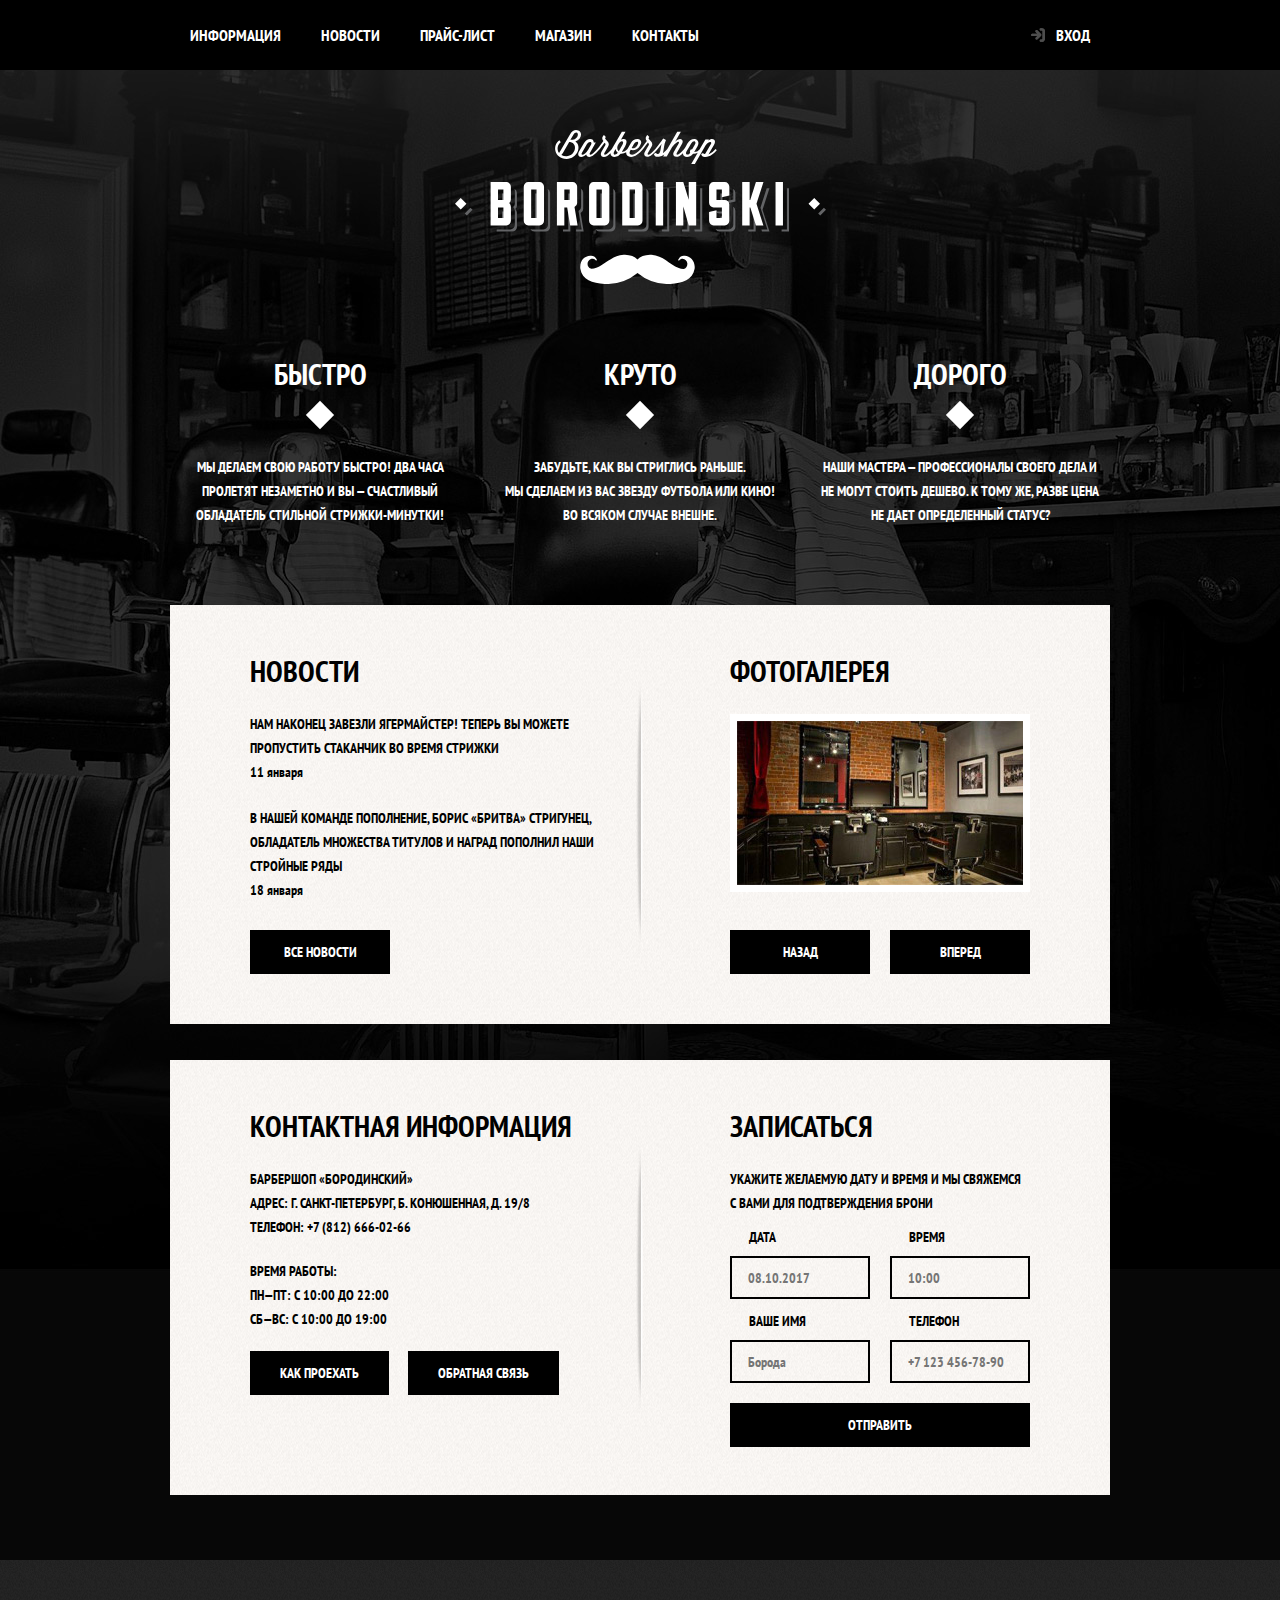
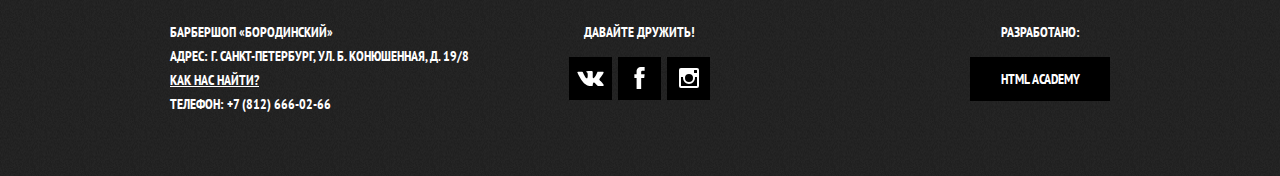
<file: index.html>
<!DOCTYPE html>
<html lang="ru">

<head>
  <meta charset="UTF-8">
  <meta name="viewport" content="width=device-width, initial-scale=1.0">
  <meta http-equiv="X-UA-Compatible" content="ie=edge">
  <title>Барбершоп «Бородинский»</title>
  <link href="https://fonts.googleapis.com/css?family=PT+Sans+Narrow:400,700&amp;subset=cyrillic" rel="stylesheet">
  <link rel="stylesheet" href="css/normalize.css">
  <link rel="stylesheet" href="css/style.css">
</head>

<body>
  <header class="main-header">
    <nav class="main-navigation">
      <a class="main-header-logo">
        <img src="img/index-logo.svg" width="371" height="155" alt="Логотип барбершопа «Бородинский»">
      </a>
      <div class="main-navigation-wrapper">
        <div class="container">
          <ul class="site-navigation">
            <li>
              <a href="info.html">Информация</a>
            </li>
            <li>
              <a href="news.html">Новости</a>
            </li>
            <li>
              <a href="price.html">Прайс-лист</a>
            </li>
            <li>
              <a href="catalog.html">Магазин</a>
            </li>
            <li>
              <a href="contacts.html">Контакты</a>
            </li>
          </ul>
          <ul class="user-navigation">
            <li><a class="login-link" href="login.html">Вход</a></li>
          </ul>
        </div>
      </div>
    </nav>
  </header>
  <main class="container">
    <h1 class="visually-hidden">Барбершоп «Бородинский»</h1>
    <section class="features">
      <h2 class="visually-hidden">Преимущества</h2>
      <ul class="features-list">
        <li class="feature-item">
          <h3>Быстро</h3>
          <p>Мы делаем свою работу быстро! Два часа пролетят незаметно и вы — счастливый обладатель стильной стрижки-минутки!</p>
        </li>
        <li class="feature-item">
          <h3>Круто</h3>
          <p>Забудьте, как вы стриглись раньше.
            <br> Мы сделаем из вас звезду футбола или кино!<br>Во всяком случае внешне.</p>
        </li>
        <li class="feature-item">
          <h3>Дорого</h3>
          <p>Наши мастера — профессионалы своего дела и<br> не могут стоить дешево. К тому же, разве цена не дает определенный статус?</p>
        </li>
      </ul>
    </section>

    <div class="index-columns">
      <section class="news">
        <h2>Новости</h2>
        <ul class="news-list">
          <li class="news-item">
            <p>Нам наконец завезли Ягермайстер! Теперь вы можете пропустить стаканчик во время стрижки</p>
            <time datetime="2016-01-11">11 января</time>
          </li>
          <li class="news-item">
            <p>В нашей команде пополнение, Борис «Бритва» Стригунец, обладатель множества титулов и наград пополнил наши стройные
              ряды</p>
            <time datetime="2016-01-18">18 января</time>
          </li>
        </ul>
        <a href="news.html" class="button">Все новости</a>
      </section>

      <section class="gallery">
        <h2>Фотогалерея</h2>
        <div class="gallery-container">
          <figure class="gallery-content">
            <a href="#">
              <img src="img/gallery.jpg" alt="Интерьер" width="286" height="164">
            </a>
          </figure>
          <button class="button gallery-button gallery-button-back" type="button" disabled>Назад</button>
          <button class="button gallery-button gallery-button-next" type="button">Вперед</button>
  
        </div>
      </section>
    </div>

    <div class="index-columns">
      <section class="contacts">
        <h2>Контактная информация</h2>
        <p>
          Барбершоп «Бородинский»
          <br> Адрес: г. Санкт-Петербург, Б. Конюшенная, д. 19/8
          <br> Телефон: +7 (812) 666-02-66
        </p>
        <p>
          Время работы:
          <br> пн—пт: с 10:00 до 22:00
          <br> сб—вс: с 10:00 до 19:00
        </p>
        <a href="map.html" class="button contacts-button contacts-button-map">Как проехать</a>
        <a href="contacts.html" class="button contacts-button">Обратная связь</a>
      </section>

      <section class="appointment">
        <h2>Записаться</h2>
        <p class="appointment-info">Укажите желаемую дату и время и мы свяжемся
          <br> с вами для подтверждения брони</p>
        <form action="https://echo.htmlacademy.ru" class="appointment-form" method="get">
          <p class="appointment-item">
            <label for="appointment-date">Дата</label>
            <input id="appointment-date" type="text" name="date" value="" placeholder="08.10.2017">
          </p>
          <p class="appointment-item">
            <label for="appointment-time">Время</label>
            <input id="appointment-time" type="text" name="time" value="" placeholder="10:00">
          </p>
          <p class="appointment-item">
            <label for="appointment-name">Ваше имя</label>
            <input id="appointment-name" type="text" name="name" value="" placeholder="Борода">
          </p>
          <p class="appointment-item">
            <label for="appointment-phone">Телефон</label>
            <input id="appointment-phone" type="tel" name="phone" value="" placeholder="+7 123 456-78-90">
          </p>
          <button class="button" type="submit">Отправить</button>
          </form>
      </section>
    </div>
  </main>
  <footer class="main-footer">
    <div class="container">
      <p class="footer-contacts">
        Барбершоп «Бородинский»
        <br> Адрес: г. Санкт-Петербург, ул. Б. Конюшенная, д. 19/8
        <br>
        <a href="map.html">Как нас найти?</a>
        <br> Телефон: +7 (812) 666-02-66
      </p>
      <div class="footer-social">
        <b>Давайте дружить!</b>
        <ul>
          <li>
            <a href="#" class="social-btn"><span class="visually-hidden">Вконтакте</span>
              <svg xmlns="http://www.w3.org/2000/svg" width="27" height="15" viewBox="0 0 26.14 14.91"><path d="M26 13.47l-.09-.17a13.55 13.55 0 0 0-2.6-3q-.87-.83-1.1-1.12A1 1 0 0 1 22 8a10.27 10.27 0 0 1 1.22-1.78l.88-1.16q2.35-3.13 2-4L26 .94a.8.8 0 0 0-.4-.22 2.14 2.14 0 0 0-.87 0h-3.92a.51.51 0 0 0-.27 0h-.3a.6.6 0 0 0-.15.14.93.93 0 0 0-.14.24 22.22 22.22 0 0 1-1.46 3.06q-.5.84-.93 1.46a7 7 0 0 1-.71.91 4.94 4.94 0 0 1-.52.47q-.23.18-.35.15l-.23-.05a.9.9 0 0 1-.31-.33 1.49 1.49 0 0 1-.16-.53V1.6a3.14 3.14 0 0 0 0-.62 2.12 2.12 0 0 0-.14-.44.73.73 0 0 0-.28-.33 1.57 1.57 0 0 0-.46-.18A9 9 0 0 0 12.57 0a8.93 8.93 0 0 0-3.25.33 1.83 1.83 0 0 0-.52.41q-.25.3-.07.33a1.67 1.67 0 0 1 1.16.59l.08.16a2.6 2.6 0 0 1 .19.63 6.32 6.32 0 0 1 .12 1 10.59 10.59 0 0 1 0 1.7q-.07.71-.13 1.1a2.21 2.21 0 0 1-.18.64 2.69 2.69 0 0 1-.16.3l-.07.07a1 1 0 0 1-.37.07.86.86 0 0 1-.46-.19 3.27 3.27 0 0 1-.56-.52 7 7 0 0 1-.66-.93q-.37-.6-.76-1.42l-.22-.39q-.2-.38-.56-1.11t-.62-1.43A.9.9 0 0 0 5.2.9h-.07a.93.93 0 0 0-.22-.16A1.44 1.44 0 0 0 4.6.65L.87.68A1 1 0 0 0 .1.94L0 1a.44.44 0 0 0 0 .22 1.08 1.08 0 0 0 .08.37Q.9 3.53 1.86 5.31t1.66 2.87Q4.23 9.27 5 10.24t1 1.24l.37.41.34.33a8.06 8.06 0 0 0 1 .78 16.34 16.34 0 0 0 1.4.9 7.6 7.6 0 0 0 1.79.72 6.19 6.19 0 0 0 2 .22h1.57a1.08 1.08 0 0 0 .72-.3l.05-.07a.9.9 0 0 0 .1-.25 1.38 1.38 0 0 0 0-.37 4.48 4.48 0 0 1 .09-1.05 2.77 2.77 0 0 1 .23-.71 1.74 1.74 0 0 1 .29-.4 1.19 1.19 0 0 1 .23-.2h.11a.86.86 0 0 1 .77.21 4.52 4.52 0 0 1 .83.79q.39.47.93 1.05a6.41 6.41 0 0 0 1 .87l.27.16a3.31 3.31 0 0 0 .71.3 1.53 1.53 0 0 0 .76.07l3.48-.05a1.58 1.58 0 0 0 .8-.17.68.68 0 0 0 .34-.37 1.06 1.06 0 0 0 0-.46 1.71 1.71 0 0 0-.1-.36z" fill="#fff"/></svg>            
            </a>
          </li>
          <li>
            <a href="#" class="social-btn"><span class="visually-hidden">Фейсбук</span>
              <svg xmlns="http://www.w3.org/2000/svg" width="19" height="22" viewBox="0 0 10.15 21.74"><path d="M3.34 1.12A4.77 4.77 0 0 1 6.53 0h3.61v3.81H7.81a1.07 1.07 0 0 0-1.09.83v2.55h3.42c-.08 1.23-.24 2.45-.41 3.67h-3v10.87H2.21V10.86H0V7.21h2.19V3.66a3.83 3.83 0 0 1 1.15-2.54z" fill="#fff"/></svg>
            </a>
          </li>
          <li>
            <a href="#" class="social-btn"><span class="visually-hidden">Инстаграмм</span>
              <svg xmlns="http://www.w3.org/2000/svg" width="20" height="20" viewBox="0 0 20 20"><path d="M18 0H2a2 2 0 0 0-2 2v16a2 2 0 0 0 2 2h16a2 2 0 0 0 2-2V2a2 2 0 0 0-2-2zm-8 6a4 4 0 1 1-4 4 4 4 0 0 1 4-4zM2.5 18a.47.47 0 0 1-.5-.5V9h2.1a3.4 3.4 0 0 0-.1 1 6 6 0 1 0 12 0 3.4 3.4 0 0 0-.1-1H18v8.5a.47.47 0 0 1-.5.5zM18 4.5a.47.47 0 0 1-.5.5h-2a.47.47 0 0 1-.5-.5v-2a.47.47 0 0 1 .5-.5h2a.47.47 0 0 1 .5.5z" fill="#fff"/></svg>
            </a>
          </li>
        </ul>
      </div>
      <p class="footer-copyright">
        <b>Разработано:</b>
        <a href="https://htmlacademy.ru" class="button">HTML Academy</a>
      </p>
    </div>
  </footer>  
</body>

</html>
</file>
<file: css/style.css>
body {
  margin: 0;
  padding: 0;
    
  font-family: 'PT Sans Narrow', Arial, sans-serif;
  font-weight: bold;
  color: #fff;
  text-transform: uppercase;
  font-size: 14px;
  line-height: 24px;

  background-image: url("../img/bg.jpg");
  background-position: center top;
  background-color: #000;
  background-repeat: no-repeat;
  min-width: 960px;
}

a {
  text-decoration: none;
}

img {
  max-width: 100%;
  height: auto;
}

.visually-hidden:not(:focus):not(:active),
input[type="checkbox"].visually-hidden,
input[type="radio"].visually-hidden {
  position: absolute;

  width: 1px;
  height: 1px;
  margin: -1px;
  border: 0;
  padding: 0;

  white-space: nowrap;

  clip-path: inset(100%);
  clip: rect(0 0 0 0);
  overflow: hidden;
}

.button {
  display: inline-block;

  margin-right: 16px;

  padding: 10px 30px;
  
  background-color: #000;
  font: inherit;
  color: #fff;

  border: none;
  text-transform: uppercase;
}

.button:hover {
  background: #663d15;
}

.container {
  width: 940px;
  padding: 0 10px;
  margin: 0 auto;
}

.main-header {
  font-size: 16px;
  line-height: 20px;
  margin-bottom: 65px;
}

.main-header a {
  text-decoration: none;
  color: #fff;
}

.main-navigation ul {
  margin: 0;
  padding: 0;
  list-style-type: none;
}

.main-navigation {
  display: flex;
  flex-direction: column;
  align-items: center;
}

.main-header-logo {
  order: 1;
}

.main-navigation-wrapper {
  width: 100%;
  background-color: #000;
  margin-bottom: 60px;
}

.main-navigation-wrapper .container {
  display: flex;
  justify-content: space-between;
}

.site-navigation {
  width: 620px;
  display: flex;
  flex-wrap: wrap;
}

.user-navigation {
  max-width: 140px;
} 
  
.site-navigation a,
.user-navigation a {
  display: block;
  padding: 25px 20px;
}

.user-navigation .login-link {
  position: relative;
  padding-left: 50px;
}

.site-navigation a:hover,
.site-navigation a:focus,
.user-navigation a:hover,
.user-navigation a:focus {
  background: #242424;
}

.login-link::before {
  content: "";

  position: absolute;

  top: 27px;
  left: 24px;
  
  width: 16px;
  height: 18px;

  background-image: url("../img/login.svg");
  background-repeat: no-repeat;

  opacity: 0.3;
}

.login-link:hover::before {
  opacity: 1;
}
  
/* Для IE11 */
main {
  display: block;
}

.features {
  margin-bottom: 64px;
}

.features-list {
  list-style-type: none;
  display: flex;
  justify-content: space-between;
  margin: 0;
  padding: 0;
}

.features li {
  width: 300px;
  text-align: center;
}

.features h3 {
  position: relative;
  
  font-size: 30px;
  line-height: 42px;

  margin: 0;
  margin-bottom: 60px;
}

.features h3::after {
  content: "";
  
  position: absolute;

  width: 20px;
  height: 20px;

  bottom: -30px;
  left: 50%;
  margin-left: -10px;
  background-color: #fff;

  transform: rotate(45deg);
}

.feature-item p {
  padding: 0 10px;
}

.index-columns {
  display: flex;
  justify-content: space-between;
  min-height: 319px;
  background-color: #f8f5f2;
  background-image: url("../img/divider_shadow.png"),
    url("../img/pattern-light.png");
  background-position: center, 0 0;
  background-repeat: no-repeat, repeat;
  color: #000;
  padding: 45px 80px;
  padding-bottom: 50px;
  margin-bottom: 36px;
}

.news {
  width: 380px;
}

.news h2 {
  font-size: 30px;
  line-height: 42px;    
  margin: 0;
  margin-bottom: 20px;
}

.news ul {
  list-style-type: none;
  margin: 0;
  padding: 0;
}

.news-item {
  margin-bottom: 22px;
}

.news-item:last-child {
  margin-bottom: 28px;
}

.news-item p {
  margin: 0;
}

.news time {
  text-transform: none;
}

.news .button {
  width: 76px;
  padding-left:34px;
}

.gallery {
  width: 300px;
}

.gallery h2 {
  font-size: 30px;
  line-height: 42px;        
  margin: 0;
  margin-bottom: 22px;
}

.gallery-container {
  position: relative;

  height: 260px;
}

.gallery-content {
  margin: 0;
  height: 164px;
  border: 7px solid #fff;
}

.gallery-content img {
  width: 286px;
  height: 164px;
}

.gallery-button {
  box-sizing: border-box;
  position: absolute;
  bottom: 0;
  width: 140px;
  margin-right: 0;
}

.gallery-button-back {
  left: 0;
}

.gallery-button-next {
  right: 0;
}

.index-columns:last-child {
  min-height: 335px;
  padding-bottom: 48px;
}

.contacts h2,
.appointment h2 {
  font-size: 30px;
  line-height: 42px;    
  margin: 0;
  margin-bottom: 20px;
} 

.contacts {
  width: 380px;    
}

.contacts a {
  color: #fff;
  text-decoration: none;
}

.contacts p {
  margin: 0;
  margin-bottom: 20px;
}

.appointment {
  width: 300px;
}

.appointment-info {
  margin: 0;
  margin-bottom: 10px;
}

.appointment-form {
  display: flex;
  flex-wrap: wrap;
  justify-content: space-between;
}

.appointment-item {
  width: 140px;
  margin: 0;
  margin-bottom: 10px;
}

.appointment-item label {
  display: block;
  margin-bottom: 7px;
  margin-left: 19px;
}

.appointment-item input {
  box-sizing: border-box;
  width: 140px;
  font: inherit;
  background: transparent;
  border: 2px solid #000;
  padding-top: 8px;
  padding-left: 16px;
  padding-bottom: 7px;
}

.appointment-item input:focus {
  border-color: #663d15;
  outline: none;
}

.appointment .button {
  width: 100%;
  margin-top: 10px;
  margin-right: 0;
}

.main-footer {
  margin-top: 65px;
  padding: 60px 0;

  background: #222222 url("../img/pattern-dark.png");
}

.main-footer .container {
  display: flex;
}

.main-footer .footer-contacts {
  width: 320px;
  margin: 0;
  margin-right: 80px; 
}

.main-footer .footer-contacts a {
  color: #fff;    
  text-decoration: underline;
}

.main-footer .footer-social {
  width: 141px;
  margin-right: 260px; 
  text-align: center;
}

.footer-social b {
  display: block;
  margin-bottom: 13px;
}

.main-footer .footer-social ul {
  list-style-type: none;
  display: flex;
  justify-content: space-between;
  margin: 0;
  padding: 0;
  margin: 0 auto;  
}

.social-btn {
  display: flex;
  align-items: center;
  justify-content: center;
  width: 43px;
  height: 43px;
  background-color: #000;
}

.social-btn:hover {
  background-color: #fff;
}

.social-btn:hover path {
  fill: #000;
}

.main-footer .footer-copyright {
  width: 140px;
  margin: 0;
  text-align: center;
}

.footer-copyright b {
  display: block;
  margin-bottom: 13px;
}

.footer-copyright .button {
  padding: 0;
  width: 140px;
  padding-top: 10px;
  padding-bottom: 10px;
}

.footer-copyright .button:hover {
  color: #000;
  background-color: #fff;  
}

/* 
***Страница каталога**********************************************************
*/

.inner-page {
  background-color: #f9f6f3;
  background-image: url("img\pattern-light.png");
  color: #000;
}

.inner-page .main-header {
  margin-bottom: 60px;
}

.inner-page .main-navigation {
  flex-direction: row;
}

.inner-page .main-header-logo {
  order: 0;
}

.inner-page .main-header {
  background-color: #000;
}

.inner-page .user-navigation {
  margin-left: auto;
}

.inner-page h1 {
  font-weight: bold;
  font-size: 30px;
  margin: 0;
  margin-bottom: 27px;
}

.breadcrumbs ul{
  margin: 0;
  padding: 0;
  list-style: none;
  display: flex;
  margin-bottom: 60px;
}

.breadcrumbs a {
  color: #000;
}

.breadcrumbs .current-page {
  color: #aba9a7;
}

.breadcrumbs li {
  margin-right: 40px;
}

.catalog-columns {
  display: flex;
  justify-content: space-between;
}

.filters {
  width: 220px;
}

fieldset {
  border: none;
  margin: 0;
  padding: 0;
  margin-bottom: 25px;
}

legend {
  font-size: 24px;
  margin-bottom: 32px;
}

fieldset ul {
  margin: 0;
  padding: 0;
  list-style: none;
  list-style-position: outside;
}

fieldset  li {
  margin-bottom: 15px;
}

.catalog {
  width: 700px;
}

.catalog > ul {
  display: flex;
  flex-wrap: wrap;
  justify-content: space-between;
  padding: 0;
  margin: 0;
  list-style: none;
  height: 600px;  
  align-content: space-between;
  margin-bottom: 45px;
}

.gallery-item {
  width: 220px;
  height: 286px;  
  background-color: #fff;  
  box-shadow: 0 0 10px #dddad8;
}

.item-name, 
.item-brand {
  margin: 0;
  margin-left: 15px;
}

.item-name {
  text-transform: none;
  /* margin-top: 15px; */
}

.item-price {
  display: inline-block;
  background-color: #e5e5e5;
  vertical-align: top;
  margin: 0;
  margin-left: 15px;
  padding-top: 10px;
  padding-bottom: 10px;
  /* padding-left: 37px; */
  /* padding-right: 33px; */
  width: 109px;
  text-align: center;
}

.gallery-item .button {
  margin-right: 0;
  margin-left: -3px;
  padding-left: 19px;
  padding-right: 17px;
}

.pagination ul {
  margin: 0;
  padding: 0;
  list-style: none;
  display: flex;
}

.pagination a {
  display: inline-block;
  width: 43px;
  /* height: 43px; */
  text-align: center;
  color: #fff;
  background-color: #000;
  padding-top: 10px;
  padding-bottom: 9px;
  margin-right: 7px;
}

.pagination .current a {
  background-color: #fff;
  color: #000;
}

.inner-page .main-footer {
  color: #fff;
}

/* 
*** Страница карточки товара ***************************************************************
*/

.item-columns {
  display: flex;
  justify-content: space-between;
}

.images {
  width: 460px;
}

.small-pics {
  display: flex;
  margin-top: 20px;
  justify-content: space-between;
}

.description {
  width: 400px;
  margin-top: 20px;
}

.first-line {
  display: flex;
  justify-content: space-between;
  margin-bottom: 40px;
}

.description .first-line,
.description .text {
  margin: 0;
  padding: 0;  
}

.description .text {
  margin-bottom: 65px;
}

.description .item-price {
  margin-left: 0;
}

.description h2 {
  margin: 0;
  margin-top: 65px;
}

.description ul {
  margin: 0;
  padding: 0;
  list-style: none;
  margin-top: 40px;
}

.description li {
  margin-bottom: 10px;
}

/* 
***Страница прайс-лист
*/

.slogan {
  margin: 0;
  font-size: 48px;
  line-height: normal;
  margin-bottom: 75px;
}

.first-price-columns,
.second-price-columns {
  display: flex;
  justify-content: space-between;
}

.first-price-columns {
  margin-bottom: 70px;
}

.left-column {
  width: 390px;
}

.right-column {
  width: 460px;
}

.second-price-columns .right-column p {
  width: 380px;
}

h2.price-list {
  margin: 0;
  font-size: 24px;
  margin-bottom: 40px;
}

.first-price-columns ul {
  margin: 0;
  padding: 0;
  list-style: none;
}

.first-price-columns li {
  margin-bottom: 25px;
}

.first-price-columns li:last-child {
  margin-bottom: 0;
}

table {
  /* border: solid 2px; */
  border-collapse: collapse;
}

td {
  border: solid 2px;
  width: 230px;
  height: 40px;
}

td:first-child {
  padding-left: 20px;
}

td:last-child {
  text-align: center;
}
</file>
